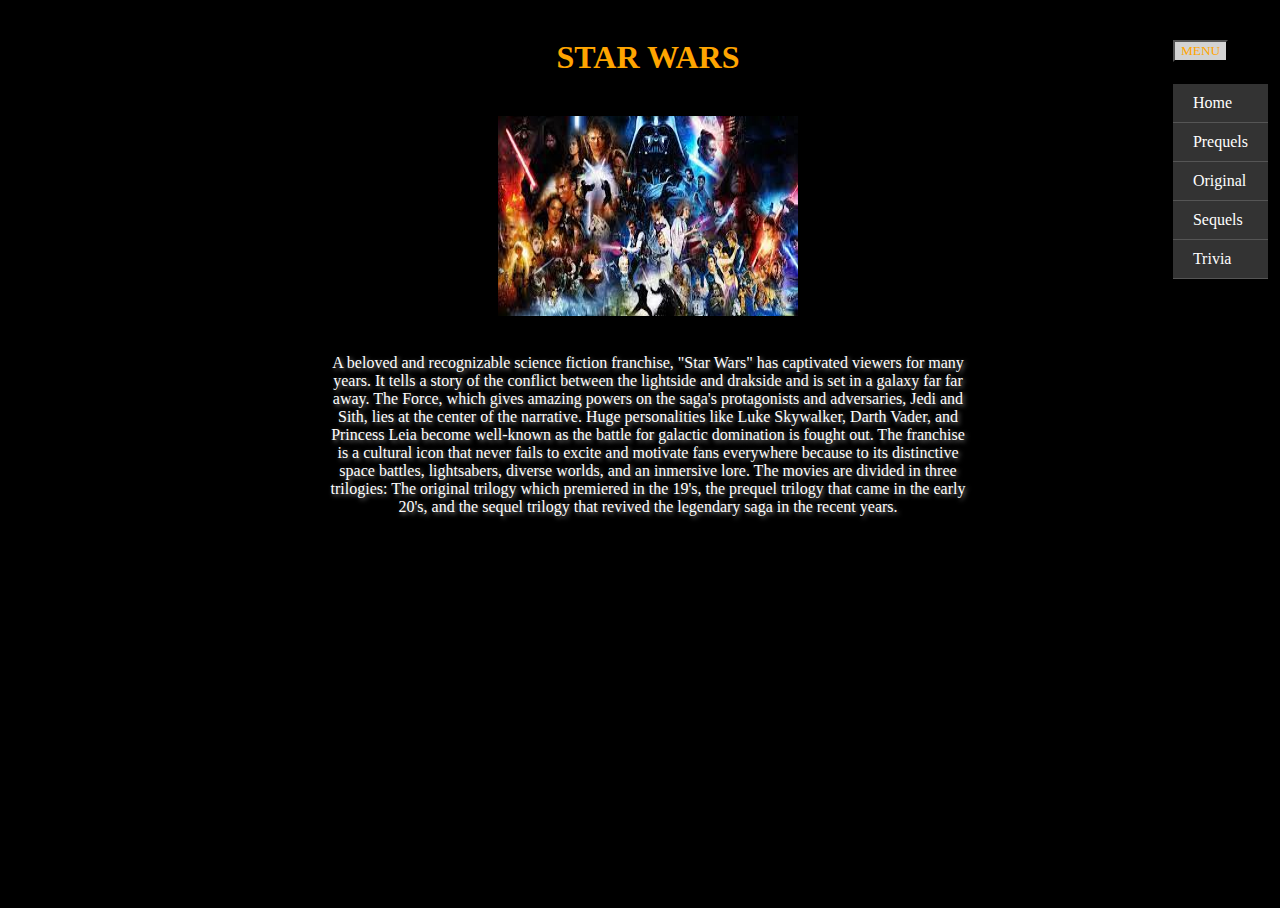
<file: WebStarWars/homepage/index.html>
<!-- Home page, page 1, page 2 and page 3 use the same components -->

<!--

Elements used:
    1. <header>
    2. <div>
    3. <h5>
    4. <button>
    5. <a>
    6. <h1>
    7. <br>
    8. <p>
    9. <h3>
    10. <img>
    11. <link>
    12. <script>
    13. <meta>

-->

<!DOCTYPE html>
<html lang="en">
<head>
    <!-- Bootstrap components -->
    <link href="https://cdn.jsdelivr.net/npm/bootstrap@5.2.3/dist/css/bootstrap.min.css" rel="stylesheet" integrity="sha384-rbsA2VBKQhggwzxH7pPCaAqO46MgnOM80zW1RWuH61DGLwZJEdK2Kadq2F9CUG65" crossorigin="anonymous">
    <script src="https://cdn.jsdelivr.net/npm/bootstrap@5.2.3/dist/js/bootstrap.bundle.min.js" integrity="sha384-kenU1KFdBIe4zVF0s0G1M5b4hcpxyD9F7jL+jjXkk+Q2h455rYXK/7HAuoJl+0I4" crossorigin="anonymous">
    </script>
    <!-- Adding CSS styles -->
    <link href="styles.css" rel="stylesheet">
    <title>My Webpage</title>
    <!-- Adapts to cellphone screen -->
    <meta name="viewport" content="width=device-width, initial-scale=.7">
</head>
<!-- Adding background style with css class -->
<body class="stars">
    <header>
        <!-- Accordion component from bootstrap -->
        <div class="accordion custom-accordion" id="accordionExample">
            <div class="accordion-item">
                <h5 class="accordion-header" id="headingOne">
                    <button class="accordion-button" type="button" data-bs-toggle="collapse" data-bs-target="#collapseOne" aria-expanded="true" aria-controls="collapseOne">
                        MENU
                    </button>
                </h5>
                <div id="collapseOne" class="accordion-collapse collapse" aria-labelledby="headingOne" data-bs-parent="#accordionExample">
                    <div class="accordion-body">
                        <!-- Links to other pages of webpage -->
                        <a href="index.html" class="accordion-link"> Home</a>
                        <a href="page1.html" class="accordion-link"> Prequels</a>
                        <a href="page2.html" class="accordion-link"> Original</a>
                        <a href="page3.html" class="accordion-link"> Sequels </a>
                        <a href="page4.html" class="accordion-link"> Trivia</a>
                    </div>
                </div>
            </div>
        </div>
    </header>
    <!-- Class center from css -->
    <div class="center">
        <h1>STAR WARS</h1>
        <br>
        <!-- Adding image to the page -->
        <img src="starwars.jpg" alt="Star Wars" width="300" height="200">
        <br>
        <br>
        <p>
            A beloved and recognizable science fiction franchise, "Star Wars" has captivated viewers for many years. It tells a story of the conflict between the lightside and drakside and is set in a galaxy far far away. The Force, which gives amazing powers on the saga's protagonists and adversaries, Jedi and Sith, lies at the center of the narrative. Huge personalities like Luke Skywalker, Darth Vader, and Princess Leia become well-known as the battle for galactic domination is fought out. The franchise is a cultural icon that never fails to excite and motivate fans everywhere because to its distinctive space battles, lightsabers, diverse worlds, and an inmersive lore. The movies are divided in three trilogies: The original trilogy which premiered in the 19's, the prequel trilogy that came in the early 20's, and the sequel trilogy that revived the legendary saga in the recent years.
        </p>
    </div>
</body>
</html>
</file>
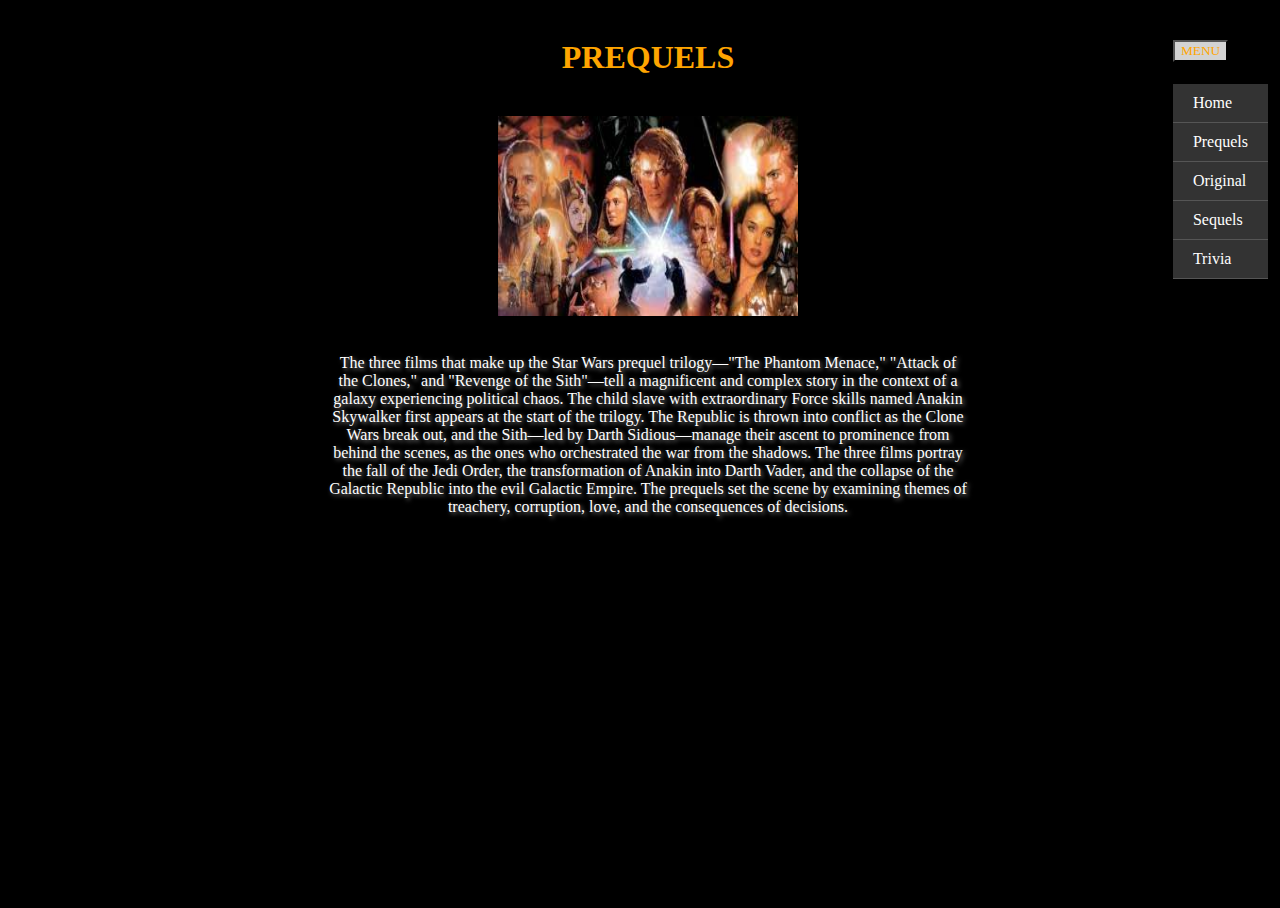
<file: WebStarWars/homepage/page1.html>
<!DOCTYPE html>
<html lang="en">
<head>
    <link href="https://cdn.jsdelivr.net/npm/bootstrap@5.2.3/dist/css/bootstrap.min.css" rel="stylesheet" integrity="sha384-rbsA2VBKQhggwzxH7pPCaAqO46MgnOM80zW1RWuH61DGLwZJEdK2Kadq2F9CUG65" crossorigin="anonymous">
    <script src="https://cdn.jsdelivr.net/npm/bootstrap@5.2.3/dist/js/bootstrap.bundle.min.js" integrity="sha384-kenU1KFdBIe4zVF0s0G1M5b4hcpxyD9F7jL+jjXkk+Q2h455rYXK/7HAuoJl+0I4" crossorigin="anonymous">
    </script>
    <link href="styles.css" rel="stylesheet">
    <meta name="viewport" content="width=device-width, initial-scale=.7">
    <!-- Prequels page -->
    <title>Prequels</title>

</head>
<body class="stars">
    <header>
        <div class="accordion custom-accordion" id="accordionExample">
            <div class="accordion-item">
                <h5 class="accordion-header" id="headingOne">
                    <button class="accordion-button" type="button" data-bs-toggle="collapse" data-bs-target="#collapseOne" aria-expanded="true" aria-controls="collapseOne">
                        MENU
                    </button>
                </h5>
                <div id="collapseOne" class="accordion-collapse collapse" aria-labelledby="headingOne" data-bs-parent="#accordionExample">
                    <div class="accordion-body">
                        <a href="index.html" class="accordion-link"> Home</a>
                        <a href="page1.html" class="accordion-link"> Prequels</a>
                        <a href="page2.html" class="accordion-link"> Original</a>
                        <a href="page3.html" class="accordion-link"> Sequels </a>
                        <a href="page4.html" class="accordion-link"> Trivia</a>
                    </div>
                </div>
            </div>
        </div>
    </header>
    <div class="center">
        <h1>PREQUELS</h1>
        <br>
        <img src="prequels.jpg" alt="Prequels" width="300" height="200">
        <br>
        <br>
        <p>
            The three films that make up the Star Wars prequel trilogy—"The Phantom Menace," "Attack of the Clones," and "Revenge of the Sith"—tell a magnificent and complex story in the context of a galaxy experiencing political chaos. The child slave with extraordinary Force skills named Anakin Skywalker first appears at the start of the trilogy. The Republic is thrown into conflict as the Clone Wars break out, and the Sith—led by Darth Sidious—manage their ascent to prominence from behind the scenes, as the ones who orchestrated the war from the shadows. The three films portray the fall of the Jedi Order, the transformation of Anakin into Darth Vader, and the collapse of the Galactic Republic into the evil Galactic Empire. The prequels set the scene by examining themes of treachery, corruption, love, and the consequences of decisions.
        </p>
    </div>
</body>
</html>
</file>
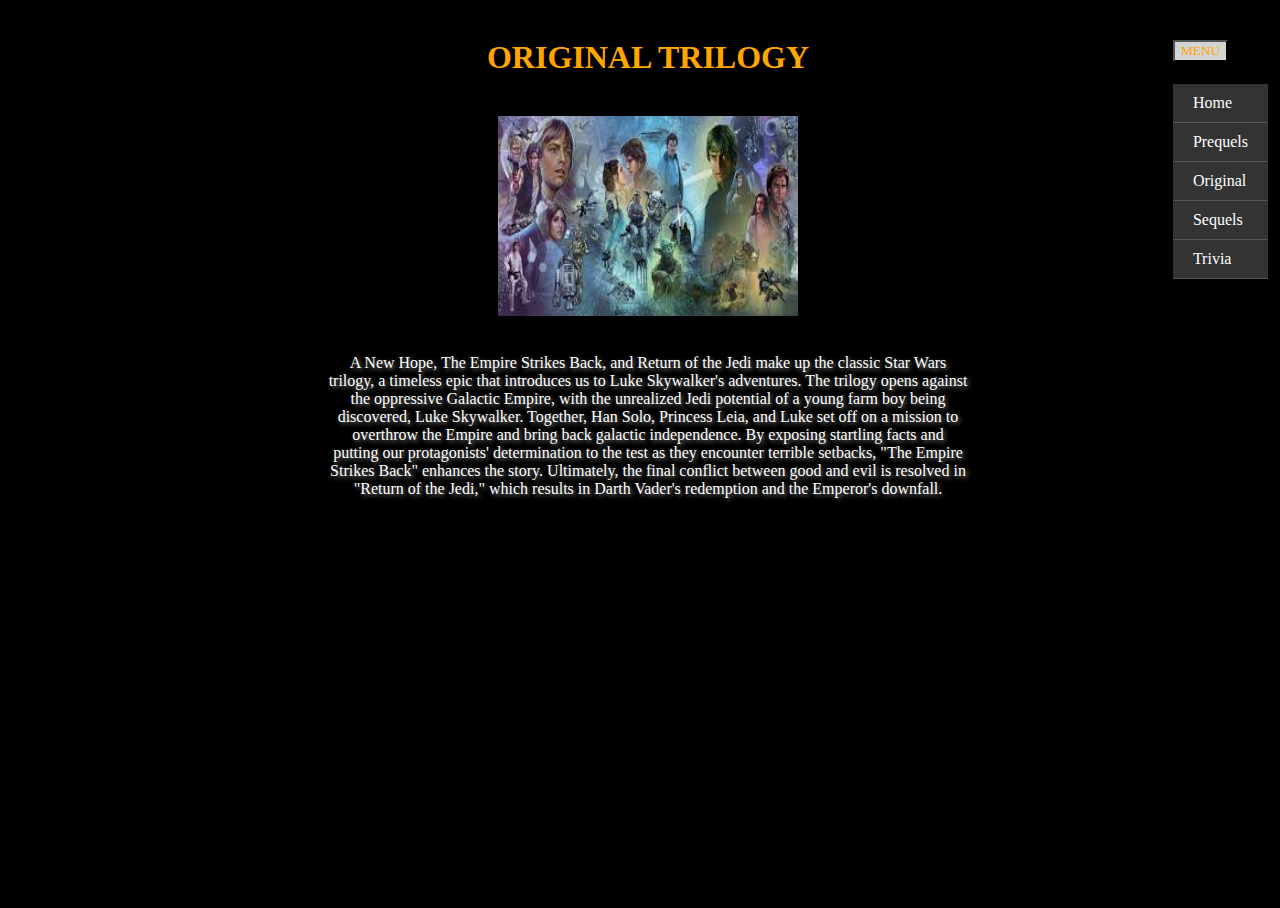
<file: WebStarWars/homepage/page2.html>
<!DOCTYPE html>
<html lang="en">
<head>
    <link href="https://cdn.jsdelivr.net/npm/bootstrap@5.2.3/dist/css/bootstrap.min.css" rel="stylesheet" integrity="sha384-rbsA2VBKQhggwzxH7pPCaAqO46MgnOM80zW1RWuH61DGLwZJEdK2Kadq2F9CUG65" crossorigin="anonymous">
    <script src="https://cdn.jsdelivr.net/npm/bootstrap@5.2.3/dist/js/bootstrap.bundle.min.js" integrity="sha384-kenU1KFdBIe4zVF0s0G1M5b4hcpxyD9F7jL+jjXkk+Q2h455rYXK/7HAuoJl+0I4" crossorigin="anonymous">
    </script>
    <link href="styles.css" rel="stylesheet">
    <meta name="viewport" content="width=device-width, initial-scale=.7">
    <!-- Original trilogy page -->
    <title>Original Trilogy</title>
</head>
<body class="stars">
    <header>
        <div class="accordion custom-accordion" id="accordionExample">
            <div class="accordion-item">
                <h5 class="accordion-header" id="headingOne">
                    <button class="accordion-button" type="button" data-bs-toggle="collapse" data-bs-target="#collapseOne" aria-expanded="true" aria-controls="collapseOne">
                        MENU
                    </button>
                </h5>
                <div id="collapseOne" class="accordion-collapse collapse" aria-labelledby="headingOne" data-bs-parent="#accordionExample">
                    <div class="accordion-body">
                        <a href="index.html" class="accordion-link"> Home</a>
                        <a href="page1.html" class="accordion-link"> Prequels</a>
                        <a href="page2.html" class="accordion-link"> Original</a>
                        <a href="page3.html" class="accordion-link"> Sequels </a>
                        <a href="page4.html" class="accordion-link"> Trivia</a>
                    </div>
                </div>
            </div>
        </div>
    </header>
    <div class="center">
        <h1>ORIGINAL TRILOGY</h1>
        <br>
        <img src="original.jpg" alt="Original" width="300" height="200">
        <br>
        <br>
        <p>
            A New Hope, The Empire Strikes Back, and Return of the Jedi make up the classic Star Wars trilogy, a timeless epic that introduces us to Luke Skywalker's adventures. The trilogy opens against the oppressive Galactic Empire, with the unrealized Jedi potential of a young farm boy being discovered, Luke Skywalker. Together, Han Solo, Princess Leia, and Luke set off on a mission to overthrow the Empire and bring back galactic independence. By exposing startling facts and putting our protagonists' determination to the test as they encounter terrible setbacks, "The Empire Strikes Back" enhances the story. Ultimately, the final conflict between good and evil is resolved in "Return of the Jedi," which results in Darth Vader's redemption and the Emperor's downfall.
        </p>
    </div>
</body>
</html>
</file>
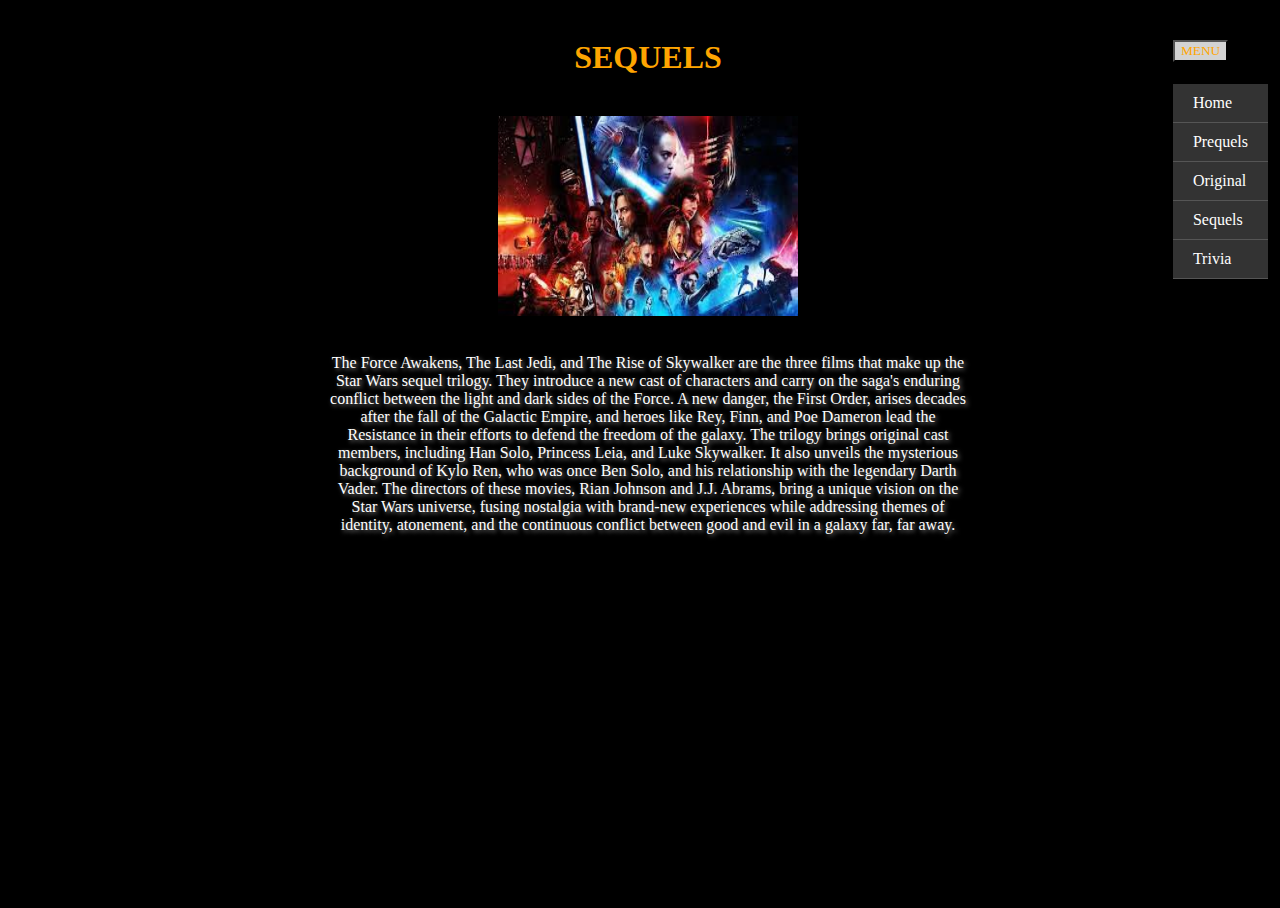
<file: WebStarWars/homepage/page3.html>
<!DOCTYPE html>
<html lang="en">
<head>
    <link href="https://cdn.jsdelivr.net/npm/bootstrap@5.2.3/dist/css/bootstrap.min.css" rel="stylesheet" integrity="sha384-rbsA2VBKQhggwzxH7pPCaAqO46MgnOM80zW1RWuH61DGLwZJEdK2Kadq2F9CUG65" crossorigin="anonymous">
    <script src="https://cdn.jsdelivr.net/npm/bootstrap@5.2.3/dist/js/bootstrap.bundle.min.js" integrity="sha384-kenU1KFdBIe4zVF0s0G1M5b4hcpxyD9F7jL+jjXkk+Q2h455rYXK/7HAuoJl+0I4" crossorigin="anonymous">
    </script>
    <link href="styles.css" rel="stylesheet">
    <meta name="viewport" content="width=device-width, initial-scale=.7">
    <!-- Sequels page -->
    <title>Sequels</title>

</head>
<body class="stars">
    <header>
        <div class="accordion custom-accordion" id="accordionExample">
            <div class="accordion-item">
                <h5 class="accordion-header" id="headingOne">
                    <button class="accordion-button" type="button" data-bs-toggle="collapse" data-bs-target="#collapseOne" aria-expanded="true" aria-controls="collapseOne">
                        MENU
                    </button>
                </h5>
                <div id="collapseOne" class="accordion-collapse collapse" aria-labelledby="headingOne" data-bs-parent="#accordionExample">
                    <div class="accordion-body">
                        <a href="index.html" class="accordion-link"> Home</a>
                        <a href="page1.html" class="accordion-link"> Prequels</a>
                        <a href="page2.html" class="accordion-link"> Original</a>
                        <a href="page3.html" class="accordion-link"> Sequels </a>
                        <a href="page4.html" class="accordion-link"> Trivia</a>
                    </div>
                </div>
            </div>
        </div>
    </header>
    <div class="center">
        <h1>SEQUELS</h1>
        <br>
        <img src="sequels.jpg" alt="Sequels" width="300" height="200">
        <br>
        <br>
        <p>
            The Force Awakens, The Last Jedi, and The Rise of Skywalker are the three films that make up the Star Wars sequel trilogy. They introduce a new cast of characters and carry on the saga's enduring conflict between the light and dark sides of the Force. A new danger, the First Order, arises decades after the fall of the Galactic Empire, and heroes like Rey, Finn, and Poe Dameron lead the Resistance in their efforts to defend the freedom of the galaxy. The trilogy brings original cast members, including Han Solo, Princess Leia, and Luke Skywalker. It also unveils the mysterious background of Kylo Ren, who was once Ben Solo, and his relationship with the legendary Darth Vader. The directors of these movies, Rian Johnson and J.J. Abrams, bring a unique vision on the Star Wars universe, fusing nostalgia with brand-new experiences while addressing themes of identity, atonement, and the continuous conflict between good and evil in a galaxy far, far away.
        </p>
    </div>
</body>
</html>
</file>
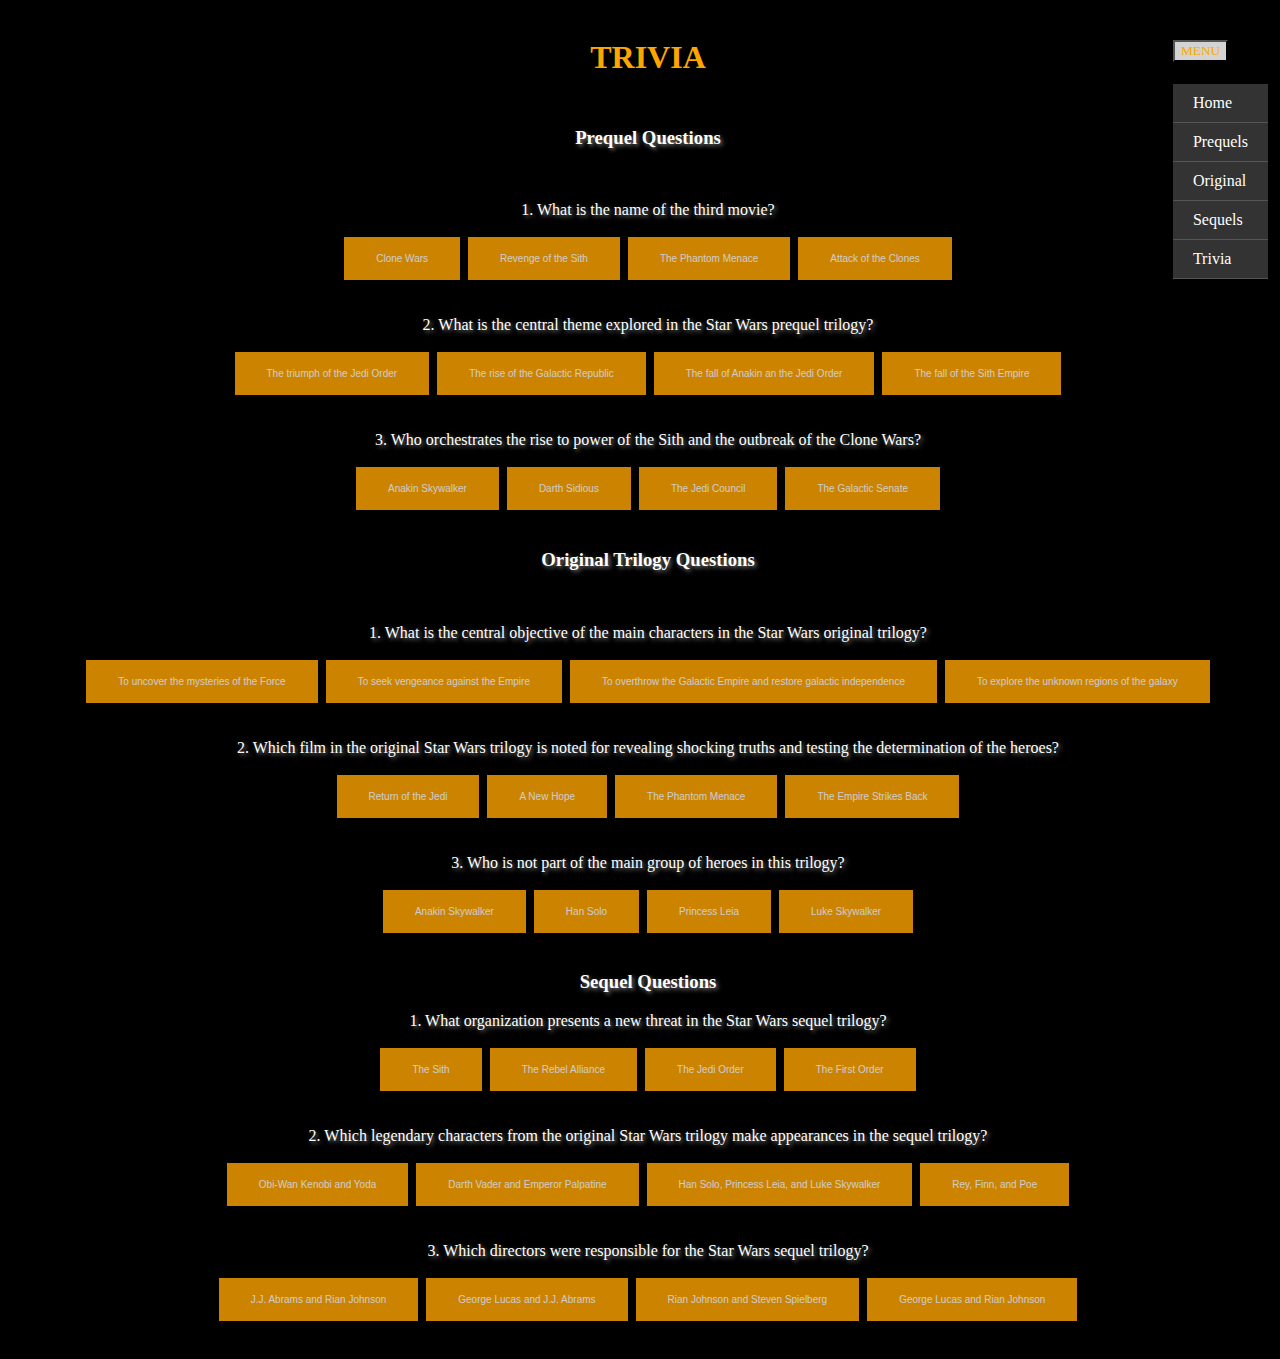
<file: WebStarWars/homepage/page4.html>
<!DOCTYPE html>
<html lang="en">
<head>
    <link href="https://cdn.jsdelivr.net/npm/bootstrap@5.2.3/dist/css/bootstrap.min.css" rel="stylesheet" integrity="sha384-rbsA2VBKQhggwzxH7pPCaAqO46MgnOM80zW1RWuH61DGLwZJEdK2Kadq2F9CUG65" crossorigin="anonymous">
    <script src="https://cdn.jsdelivr.net/npm/bootstrap@5.2.3/dist/js/bootstrap.bundle.min.js" integrity="sha384-kenU1KFdBIe4zVF0s0G1M5b4hcpxyD9F7jL+jjXkk+Q2h455rYXK/7HAuoJl+0I4" crossorigin="anonymous">
    </script>
    <link href="styles.css" rel="stylesheet">
    <!-- Trivia page -->
    <title>Trivia</title>
    <script>

        // Variable to track the corrects options answered
        let correctans = 0;

        // Function to verify answers with parameters of the id to change color, option to check if the option is the correct one, and the number of question to modify the paragraph variable to say if it s correct or not
        function ans(id, opt, num){
            let answer = "answer" + num;
            if (opt == true){
                document.getElementById(id).style.backgroundColor = 'green';
                document.getElementById(answer).innerHTML = 'Correct!';
                correctans++;
                if (correctans == 9){
                    alert("You answered correctly all the questions!");
                }
            }
            else{
                document.getElementById(id).style.backgroundColor = 'red';
                document.getElementById(answer).innerHTML = 'Incorrect';
            }
        }

    </script>
</head>
<body class="stars">
    <header>
        <div class="accordion custom-accordion" id="accordionExample">
            <div class="accordion-item">
                <h5 class="accordion-header" id="headingOne">
                    <button class="accordion-button" type="button" data-bs-toggle="collapse" data-bs-target="#collapseOne" aria-expanded="true" aria-controls="collapseOne">
                        MENU
                    </button>
                </h5>
                <div id="collapseOne" class="accordion-collapse collapse" aria-labelledby="headingOne" data-bs-parent="#accordionExample">
                    <div class="accordion-body">
                        <a href="index.html" class="accordion-link"> Home</a>
                        <a href="page1.html" class="accordion-link"> Prequels</a>
                        <a href="page2.html" class="accordion-link"> Original</a>
                        <a href="page3.html" class="accordion-link"> Sequels </a>
                        <a href="page4.html" class="accordion-link"> Trivia</a>
                    </div>
                </div>
            </div>
        </div>
    </header>
    <div class="center">
        <h1>TRIVIA</h1>
    </div>
    <div>

        <!-- Each question has 4 possible answers with their unique ID and calls the function ans() sending the id as a parameter, along a boolean value to define if the answer is correct and the number of question -->

        <h3>Prequel Questions</h3>
        <br>
        <p>1. What is the name of the third movie?</p>
        <div class="section">
            <p id = "answer1"></p>
            <button onclick="ans(this.id, false, 1)" id="CW" class="custom-button">Clone Wars</button>
            <button onclick="ans(this.id, true, 1)" id="Rots" class="custom-button">Revenge of the Sith</button>
            <button onclick="ans(this.id, false, 1)" id="TPM" class="custom-button">The Phantom Menace</button>
            <button onclick="ans(this.id, false, 1)" id="AotC" class="custom-button">Attack of the Clones</button>
        </div>
        <br>
        <p>2. What is the central theme explored in the Star Wars prequel trilogy?</p>
        <div class="section">
            <p id = "answer2"></p>
            <button onclick="ans(this.id, false, 2)" id="JO" class="custom-button">The triumph of the Jedi Order</button>
            <button onclick="ans(this.id, false, 2)" id="RGR" class="custom-button">The rise of the Galactic Republic</button>
            <button onclick="ans(this.id, true, 2)" id="FallAnakin" class="custom-button">The fall of Anakin an the Jedi Order</button>
            <button onclick="ans(this.id, false, 2)" id="FallSith" class="custom-button">The fall of the Sith Empire</button>
        </div>
        <br>
        <p>3. Who orchestrates the rise to power of the Sith and the outbreak of the Clone Wars?</p>
        <div class="section">
            <p id = "answer3"></p>
            <button onclick="ans(this.id, false, 3)" id="Ank" class="custom-button"> Anakin Skywalker</button>
            <button onclick="ans(this.id, true, 3)" id="DS" class="custom-button">Darth Sidious</button>
            <button onclick="ans(this.id, false, 3)" id="JC" class="custom-button">The Jedi Council</button>
            <button onclick="ans(this.id, false, 3)" id="GS" class="custom-button">The Galactic Senate</button>
        </div>
        <br>

        <h3>Original Trilogy Questions</h3>
        <br>
        <p>1. What is the central objective of the main characters in the Star Wars original trilogy?</p>
        <div class="section">
            <p id = "answer4"></p>
            <button onclick="ans(this.id, false, 4)" id="Force" class="custom-button">To uncover the mysteries of the Force</button>
            <button onclick="ans(this.id, false, 4)" id="VengEMp" class="custom-button">To seek vengeance against the Empire</button>
            <button onclick="ans(this.id, true, 4)" id="Overthrow" class="custom-button">To overthrow the Galactic Empire and restore galactic independence</button>
            <button onclick="ans(this.id, false, 4)" id="UnkReg" class="custom-button">To explore the unknown regions of the galaxy</button>
        </div>
        <br>
        <p>2. Which film in the original Star Wars trilogy is noted for revealing shocking truths and testing the determination of the heroes?</p>
        <div class="section">
            <p id = "answer5"></p>
            <button onclick="ans(this.id, false, 5)" id="RotJ" class="custom-button">Return of the Jedi</button>
            <button onclick="ans(this.id, false, 5)" id="NH" class="custom-button">A New Hope</button>
            <button onclick="ans(this.id, false, 5)" id="Phantom" class="custom-button">The Phantom Menace</button>
            <button onclick="ans(this.id, true, 5)" id="ESB" class="custom-button">The Empire Strikes Back</button>
        </div>
        <br>
        <p>3. Who is not part of the main group of heroes in this trilogy?</p>
        <div class="section">
            <p id = "answer6"></p>
            <button onclick="ans(this.id, true, 6)" id="AnkS" class="custom-button">Anakin Skywalker</button>
            <button onclick="ans(this.id, false, 6)" id="Han" class="custom-button">Han Solo</button>
            <button onclick="ans(this.id, false, 6)" id="Princess" class="custom-button">Princess Leia</button>
            <button onclick="ans(this.id, false, 6)" id="Luke" class="custom-button">Luke Skywalker</button>
        </div>
        <br>

        <h3>Sequel Questions</h3>
        <p>1. What organization presents a new threat in the Star Wars sequel trilogy?</p>
        <div class="section">
            <p id = "answer7"></p>
            <button onclick="ans(this.id, false, 7)" id="Sith" class="custom-button">The Sith</button>
            <button onclick="ans(this.id, false, 7)" id="Alliance" class="custom-button">The Rebel Alliance</button>
            <button onclick="ans(this.id, false, 7)" id="JediOrder" class="custom-button">The Jedi Order</button>
            <button onclick="ans(this.id, true, 7)" id="First" class="custom-button">The First Order</button>
        </div>
        <br>
        <p>2. Which legendary characters from the original Star Wars trilogy make appearances in the sequel trilogy?</p>
        <div class="section">
            <p id = "answer8"></p>
            <button onclick="ans(this.id, false, 8)" id="ObiYoda" class="custom-button">Obi-Wan Kenobi and Yoda</button>
            <button onclick="ans(this.id, false, 8)" id="DarthEmp" class="custom-button">Darth Vader and Emperor Palpatine</button>
            <button onclick="ans(this.id, true, 8)" id="H,P,L" class="custom-button">Han Solo, Princess Leia, and Luke Skywalker</button>
            <button onclick="ans(this.id, false, 8)" id="R,F,P" class="custom-button">Rey, Finn, and Poe</button>
        </div>
        <br>
        <p>3. Which directors were responsible for the Star Wars sequel trilogy?</p>
        <div class="section">
            <p id = "answer9"></p>
            <button onclick="ans(this.id, true, 9)" id="JJRJ" class="custom-button">J.J. Abrams and Rian Johnson</button>
            <button onclick="ans(this.id, false, 9)" id="GLJJ" class="custom-button">George Lucas and J.J. Abrams</button>
            <button onclick="ans(this.id, false, 9)" id="RSS" class="custom-button">Rian Johnson and Steven Spielberg</button>
            <button onclick="ans(this.id, false, 9)" id="GLR" class="custom-button">George Lucas and Rian Johnson</button>
        </div>
        <br>
        <br>
    </div>
</body>
</html>
</file>
<file: WebStarWars/homepage/styles.css>
/* Stars image that repeats itself in the bakcground for thematic of star wars */
.stars {
    position: absolute;
    display: block;
    top: 0;
    bottom: 0;
    left: 0;
    right: 0;
    width: 100%;
    height: 100%;
    z-index: 0;
    background: #000 url('https://i.imgur.com/YKY28eT.png') repeat top center;
}

/* Titles are color orange and use this speceific font for h1 and h5 */
h1, h5 {
    color: Orange;
    font-family: "Copperplate", fantasy;
}

/* Paragraphs and h3's are color white, use georgia font, aligned at center and have a grey shadow */

p, h3 {
    color: white;
    font-family: "Georgia", Georgia, serif;
    text-align: center;
    text-shadow: 2px 2px 4px grey;
}


/* Changes the position and size of the accordion from bootstrap */

.custom-accordion {
    max-width: 200px;
    padding: 10px;
    margin: 20px auto;
    position: absolute;
    top: -20px;
    right: 10px;
}

/* Changes the color of the text and background form the accordion button before cliking on it (defalut colors)*/

.accordion-item:not(.show) .accordion-button {
    background-color: lightgrey;
    color: Orange;
}

/* Changes the color of the text and background form the accordion button */

.accordion-button {
    color: Orange;
    font-family: "Copperplate", fantasy;
    background-color: lightgrey;
}

/* Changes the color of the background form the accordion body */

.accordion-body {
    background-color: #333;
}

/* Changes the color of the links to white, with no decoration in te text (not underlined) and their positions */

.accordion-link {
    color: white;
    text-decoration: none;
    display: block;
    padding: 10px 20px;
    border-bottom: 1px solid #555;
}

/* Changes the color of the links when you hover over them to grey */

.accordion-link:hover {
    background-color: none;
    color: grey;
}

/* Creates calss to center elements in html */

.center {
    margin: auto;
    text-align: center;
    width: 50%;
    padding: 10px;
}

/* Aligns sections to the center */
.section {
    text-align: center;
}

/* Defines background and text colors for the buttons, their position, the text is aligned in the buttons, the font size, opacity, margins, and cursor */

.custom-button {
    background-color: orange;
    border: none;
    color: white;
    padding: 16px 32px;
    text-align: center;
    font-size: 10px;
    margin: 2px 2px;
    opacity: 0.8;
    transition: 0.3s;
    display: inline-block;
    text-decoration: none;
    cursor: pointer;
}

/* As it is a custom button, it hcanges the opacity of the button when you hover over it */

.custom-button:hover {
    opacity: 1;
}
</file>
